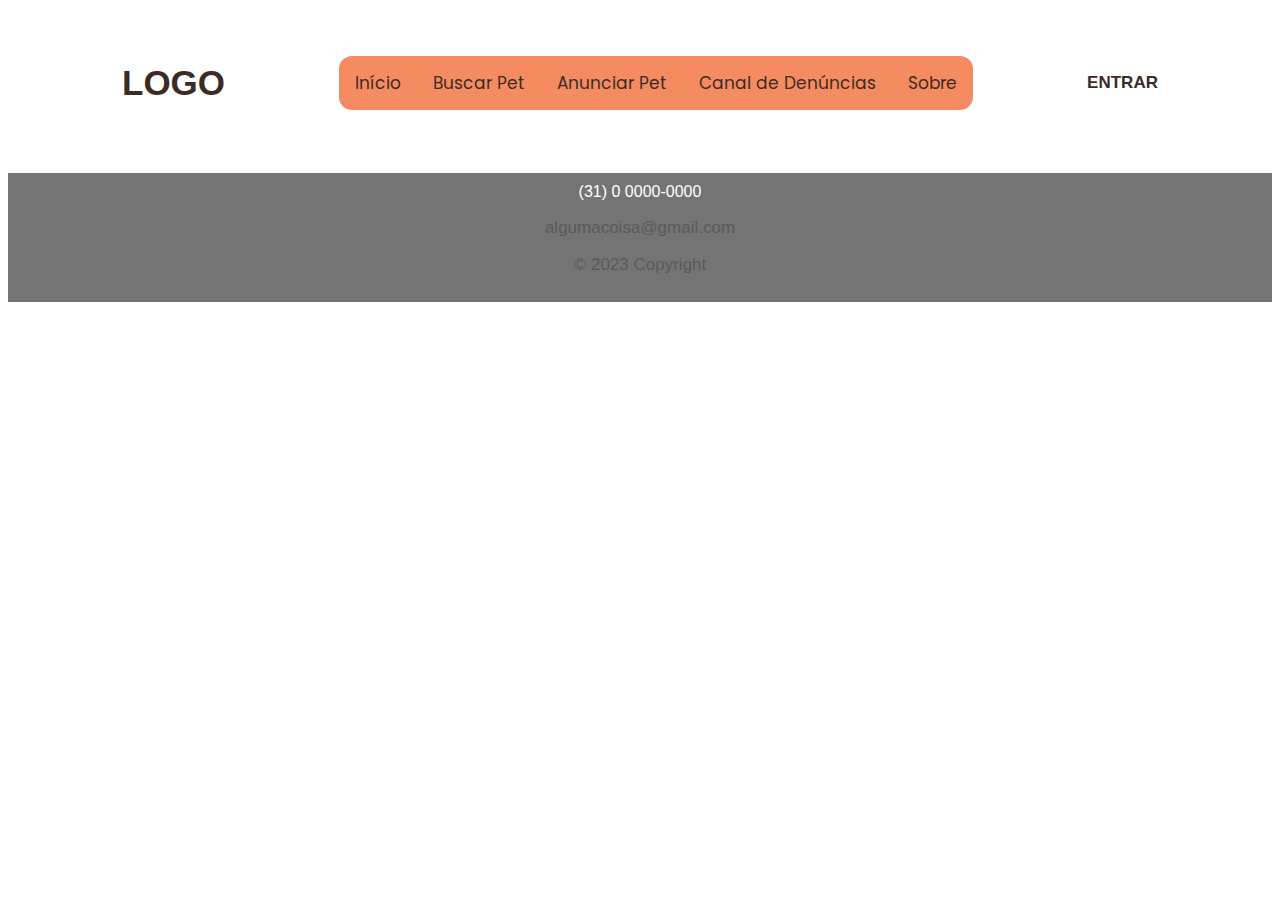
<file: src/paginas/anunciar_pet.html>
<!DOCTYPE html>
<html lang="pt-BR">
<head>
    <meta charset="UTF-8">
    <meta http-equiv="X-UA-Compatible" content="IE=edge">
    <meta name="viewport" content="width=device-width, initial-scale=1.0">
    <link rel="stylesheet" href="../css/style.css">
    <link rel="preconnect" href="https://fonts.googleapis.com">
    <link rel="preconnect" href="https://fonts.gstatic.com" crossorigin>
    <link
        href="https://fonts.googleapis.com/css2?family=Nunito:ital,wght@0,400;0,700;1,400&family=Poppins:wght@400;500;600&family=Roboto:wght@400;500&display=swap"
        rel="stylesheet">
    <title>Anunciar Pets | Adote um amigo</title>
</head>
<body>
    <header class="header">
        <span tabindex="1" class="logo">LOGO</span>
        <ul class="navbar">
          <li><a href="../index.html">Início</a></li>
          <li><a href="buscar_pet.html">Buscar Pet</a></li>
          <li><a href="anunciar_pet.html">Anunciar Pet</a></li>
          <li><a href="canal_denuncia.html">Canal de Denúncias</a></li>
          <li>
            <a href="#">Sobre</a>
            <ul>
              <li><a href="quem_somos.html">Quem Somos</a></li>
              <li><a href="perguntas_frequentes.html">Perguntas Frequentes</a></li>
            </ul>
          </li>
        </ul>
        <a href="login.html" class="login">ENTRAR</a>
    </header>
    <footer>
      (31) 0 0000-0000
       <p> algumacoisa@gmail.com</p>
       <p>© 2023 Copyright</p>
     </footer>
</body>
</html>
</file>
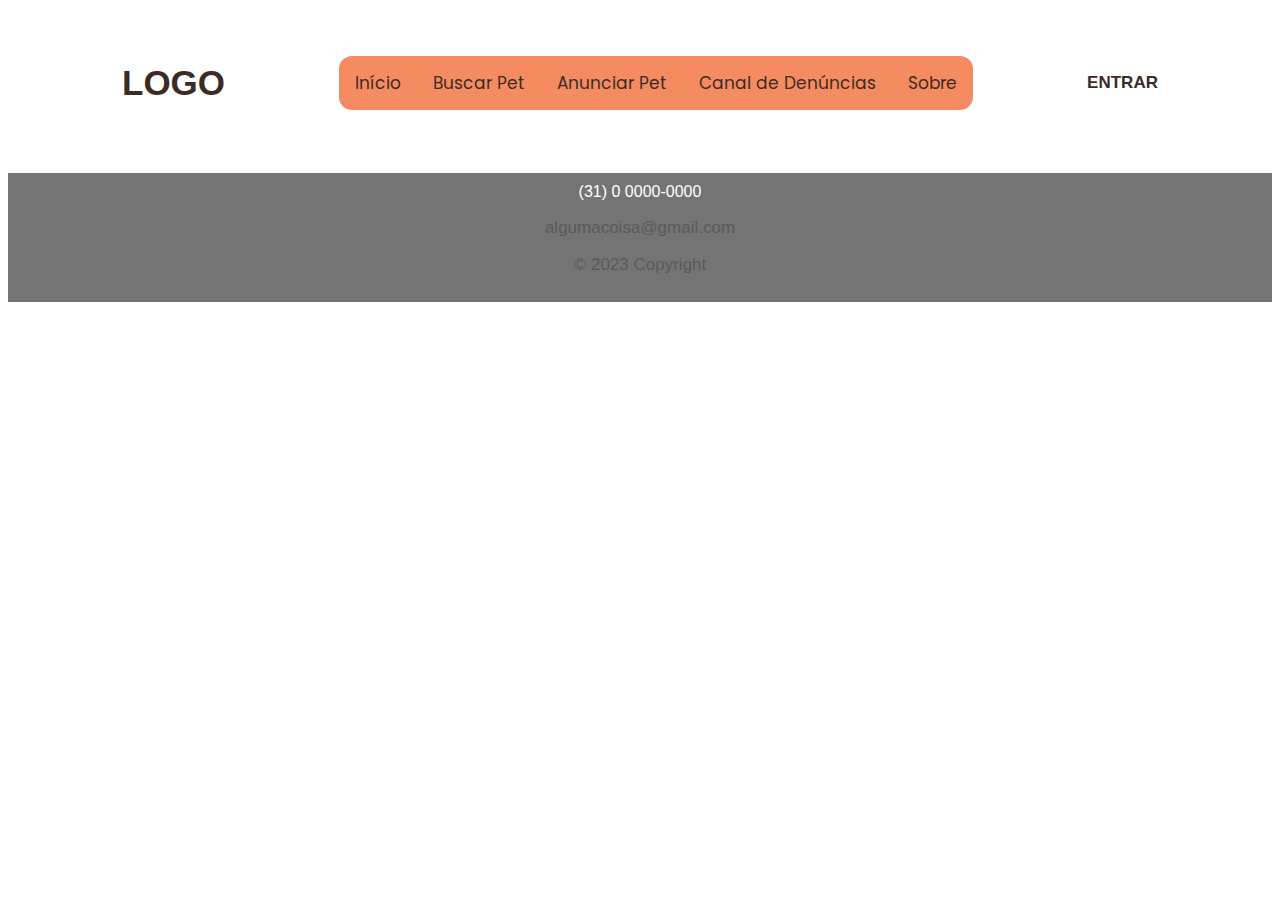
<file: src/paginas/buscar_pet.html>
<!DOCTYPE html>
<html lang="pt-BR">
<head>
    <meta charset="UTF-8">
    <meta http-equiv="X-UA-Compatible" content="IE=edge">
    <meta name="viewport" content="width=device-width, initial-scale=1.0">
    <link rel="stylesheet" href="../css/style.css">
    <link rel="preconnect" href="https://fonts.googleapis.com">
    <link rel="preconnect" href="https://fonts.gstatic.com" crossorigin>
    <link
        href="https://fonts.googleapis.com/css2?family=Nunito:ital,wght@0,400;0,700;1,400&family=Poppins:wght@400;500;600&family=Roboto:wght@400;500&display=swap"
        rel="stylesheet">
    <title>Buscar Pets | Adote um amigo</title>
</head>
<body>
  <header class="header">
    <span tabindex="1" class="logo">LOGO</span>
    <ul class="navbar">
      <li><a href="../index.html">Início</a></li>
      <li><a href="buscar_pet.html">Buscar Pet</a></li>
      <li><a href="anunciar_pet.html">Anunciar Pet</a></li>
      <li><a href="canal_denuncia.html">Canal de Denúncias</a></li>
      <li>
        <a href="#">Sobre</a>
        <ul>
          <li><a href="quem_somos.html">Quem Somos</a></li>
          <li><a href="perguntas_frequentes.html">Perguntas Frequentes</a></li>
        </ul>
      </li>
    </ul>
    <a href="login.html" class="login">ENTRAR</a>
</header>
<footer>
  (31) 0 0000-0000
   <p> algumacoisa@gmail.com</p>
   <p>© 2023 Copyright</p>
 </footer>
</body>
</html>
</file>
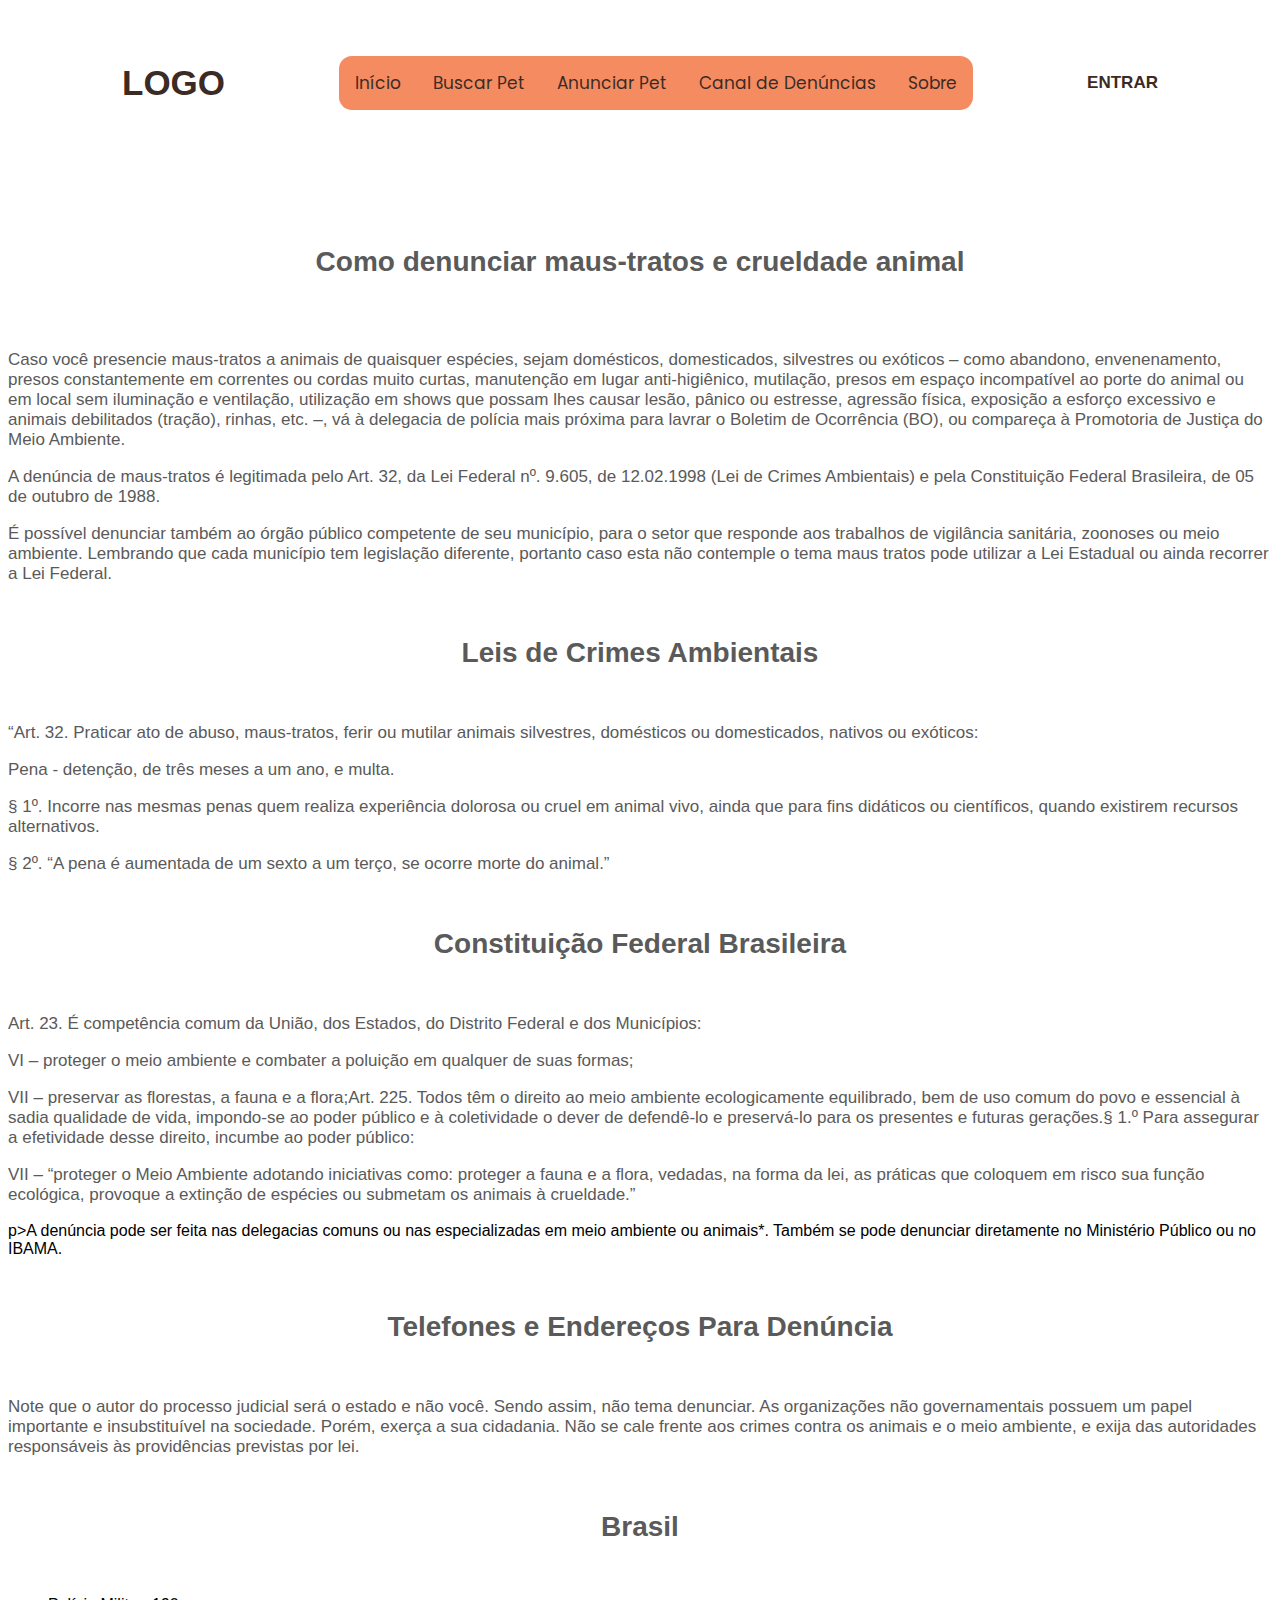
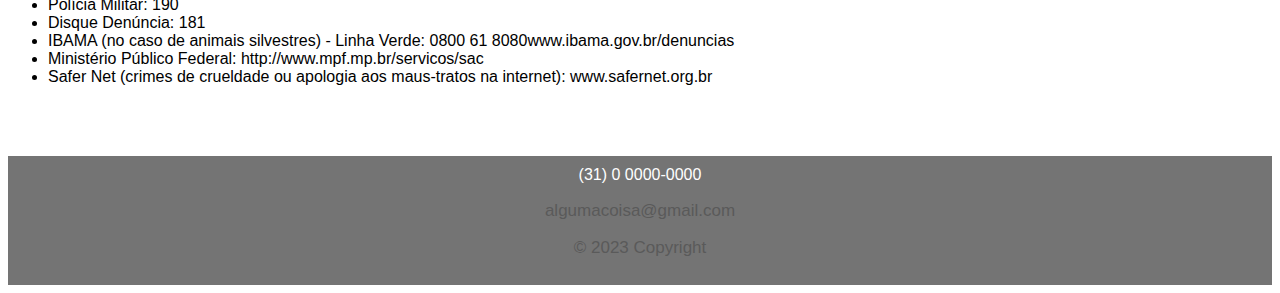
<file: src/paginas/canal_denuncia.html>
<!DOCTYPE html>
<html lang="pt-BR">

<head>
  <meta charset="UTF-8">
  <meta http-equiv="X-UA-Compatible" content="IE=edge">
  <meta name="viewport" content="width=device-width, initial-scale=1.0">
  <link rel="stylesheet" href="../css/style.css">
  <link rel="preconnect" href="https://fonts.googleapis.com">
    <link rel="preconnect" href="https://fonts.gstatic.com" crossorigin>
    <link
        href="https://fonts.googleapis.com/css2?family=Nunito:ital,wght@0,400;0,700;1,400&family=Poppins:wght@400;500;600&family=Roboto:wght@400;500&display=swap"
        rel="stylesheet">
  <title>Canal de denúncia | Adote um amigo</title>
</head>

<body>
  <header class="header">
    <span tabindex="1" class="logo">LOGO</span>
    <ul class="navbar">
      <li><a href="../index.html">Início</a></li>
      <li><a href="buscar_pet.html">Buscar Pet</a></li>
      <li><a href="anunciar_pet.html">Anunciar Pet</a></li>
      <li><a href="canal_denuncia.html">Canal de Denúncias</a></li>
      <li>
        <a href="#">Sobre</a>
        <ul>
          <li><a href="quem_somos.html">Quem Somos</a></li>
          <li><a href="perguntas_frequentes.html">Perguntas Frequentes</a></li>
        </ul>
      </li>
    </ul>
    <a href="login.html" class="login">ENTRAR</a>
  </header>


  <br><br><br>
  
  <h1 class="alinhamento">Como denunciar maus-tratos e crueldade animal</h1>
  <br><br>

    <p> Caso você presencie maus-tratos a animais de quaisquer espécies, sejam domésticos, domesticados, silvestres ou
    exóticos – como abandono, envenenamento, presos constantemente em correntes ou cordas muito curtas, manutenção em
    lugar anti-higiênico, mutilação, presos em espaço incompatível ao porte do animal ou em local sem iluminação e
    ventilação, utilização em shows que possam lhes causar lesão, pânico ou estresse, agressão física, exposição a
    esforço excessivo e animais debilitados (tração), rinhas, etc. –, vá à delegacia de polícia mais próxima para lavrar
    o Boletim de Ocorrência (BO), ou compareça à Promotoria de Justiça do Meio Ambiente. </p>

    <p>A denúncia de maus-tratos é legitimada pelo Art. 32, da Lei Federal nº. 9.605, de 12.02.1998 (Lei de Crimes
    Ambientais) e pela Constituição Federal Brasileira, de 05 de outubro de 1988.</p>

   <p>É possível denunciar também ao órgão público competente de seu município, para o setor que responde aos trabalhos
    de vigilância sanitária, zoonoses ou meio ambiente. Lembrando que cada município tem legislação diferente, portanto
    caso esta não contemple o tema maus tratos pode utilizar a Lei Estadual ou ainda recorrer a Lei Federal.</p>
  <br>

  <h1 class="alinhamento">Leis de Crimes Ambientais</h1>
  <br>
    <p>“Art. 32. Praticar ato de abuso, maus-tratos, ferir ou mutilar animais silvestres, domésticos ou domesticados,
    nativos ou exóticos:</p>
    <p>Pena - detenção, de três meses a um ano, e multa.</p>
    <p>§ 1º. Incorre nas mesmas penas quem realiza experiência dolorosa ou cruel em animal vivo, ainda que para fins
    didáticos ou científicos, quando existirem recursos alternativos.</p>
    <p>§ 2º. “A pena é aumentada de um sexto a um terço, se ocorre morte do animal.” </p>
    <br>

  <h1 class="alinhamento">Constituição Federal Brasileira</h1>
  <br>
    <p>Art. 23. É competência comum da União, dos Estados, do Distrito Federal e dos Municípios:</p>
    <p>VI – proteger o meio ambiente e combater a poluição em qualquer de suas formas;</p>
    <p>VII – preservar as florestas, a fauna e a flora;Art. 225. Todos têm o direito ao meio ambiente ecologicamente
    equilibrado, bem de uso comum do povo e essencial à sadia qualidade de vida, impondo-se ao poder público e à
    coletividade o dever de defendê-lo e preservá-lo para os presentes e futuras gerações.§ 1.º Para assegurar a
    efetividade desse direito, incumbe ao poder público:</p>
    <p>VII – “proteger o Meio Ambiente adotando iniciativas como: proteger a fauna e a flora, vedadas, na forma da lei, as
    práticas que coloquem em risco sua função ecológica, provoque a extinção de espécies ou submetam os animais à
    crueldade.”</p>
    p>A denúncia pode ser feita nas delegacias comuns ou nas especializadas em meio ambiente ou animais*. Também se pode
    denunciar diretamente no Ministério Público ou no IBAMA.</p>
    <br>

    <h1 class="alinhamento">Telefones e Endereços Para Denúncia</h1>
    <br>
      <p>Note que o autor do processo judicial será o estado e não você. Sendo assim, não tema denunciar. As organizações não governamentais possuem um papel importante e insubstituível na sociedade. Porém, exerça a sua cidadania. Não se cale frente aos crimes contra os animais e o meio ambiente, e exija das autoridades responsáveis às providências previstas por lei. </p>  
      <br>  

    <h1 class="alinhamento">Brasil</h1>
    <br>
    <ul>
      <li>Polícia Militar: 190</li>
      <li>Disque Denúncia: 181</li>
      <li>IBAMA (no caso de animais silvestres) - Linha Verde: 0800 61 8080www.ibama.gov.br/denuncias</li>
      <li>Ministério Público Federal: http://www.mpf.mp.br/servicos/sac</li>
      <li>Safer Net (crimes de crueldade ou apologia aos maus-tratos na internet): www.safernet.org.br</li>
    </ul>
    <br><br><br>
    <footer>
     (31) 0 0000-0000
      <p> algumacoisa@gmail.com</p>
      <p>© 2023 Copyright</p>
    </footer>

</body>

</html>
</file>
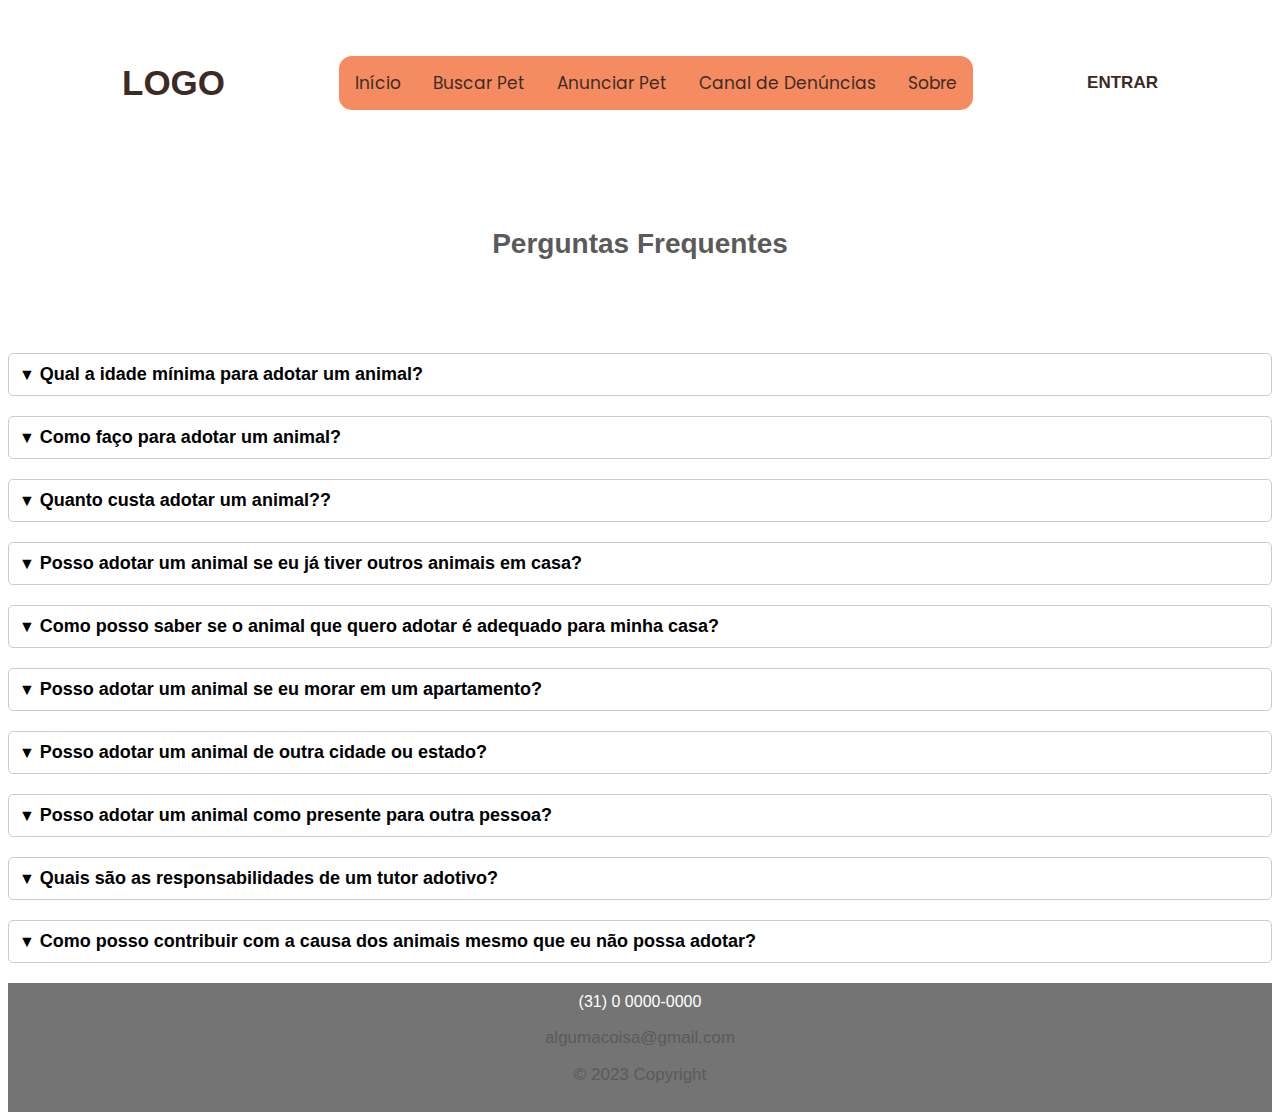
<file: src/paginas/perguntas_frequentes.html>
<!DOCTYPE html>
<html lang="pt-BR">

<head>
  <meta charset="UTF-8">
  <meta http-equiv="X-UA-Compatible" content="IE=edge">
  <meta name="viewport" content="width=device-width, initial-scale=1.0">
  <link rel="stylesheet" href="../css/style.css">
  <link rel="preconnect" href="https://fonts.googleapis.com">
    <link rel="preconnect" href="https://fonts.gstatic.com" crossorigin>
    <link
        href="https://fonts.googleapis.com/css2?family=Nunito:ital,wght@0,400;0,700;1,400&family=Poppins:wght@400;500;600&family=Roboto:wght@400;500&display=swap"
        rel="stylesheet">
  <title> Perguntas frequentes | Adote um amigo</title>
</head>

<body>
  <header class="header">
    <span tabindex="1" class="logo">LOGO</span>
    <ul class="navbar">
      <li><a href="../index.html">Início</a></li>
      <li><a href="buscar_pet.html">Buscar Pet</a></li>
      <li><a href="anunciar_pet.html">Anunciar Pet</a></li>
      <li><a href="canal_denuncia.html">Canal de Denúncias</a></li>
      <li>
        <a href="#">Sobre</a>
        <ul>
          <li><a href="quem_somos.html">Quem Somos</a></li>
          <li><a href="perguntas_frequentes.html">Perguntas Frequentes</a></li>
        </ul>
      </li>
    </ul>
    <a href="login.html" class="login">ENTRAR</a>
  </header>
  <br><br>
  <h1 style="text-align: center;">Perguntas Frequentes</h1>
  <br><br><br>
  <div class="faq">
    <h3>Qual a idade mínima para adotar um animal?</h3>
    <p>A idade mínima para adotar um animal é de 18 anos.</p>
  </div>
  <div class="faq">
    <h3>Como faço para adotar um animal?</h3>
    <p> Primeiro, escolha o animal que deseja adotar. Você deve entrar em contato com o anunciante por meio do número de
      contato disponível e preencher o termo de responsabilidade para adoção.</p>
  </div>
  <div class="faq">
    <h3>Quanto custa adotar um animal??</h3>
    <p>A adoção é gratuita. Você deve entrar em contato com o anunciante por meio do número de contato disponível e
      preencher o termo de responsabilidade para adoção.</p>
  </div>
  <div class="faq">
    <h3>Posso adotar um animal se eu já tiver outros animais em casa?</h3>
    <p>Sim, é possível, mas é importante garantir que os animais sejam compatíveis e que haja espaço suficiente para
      todos. Além disso, é importante apresentá-los de forma adequada para garantir uma transição suave</p>
  </div>

  <div class="faq">
    <h3>Como posso saber se o animal que quero adotar é adequado para minha casa? </h3>
    <p>O anúncio contém detalhes sobre a personalidade,raça, tamanho e outros detalhes específicos sobre o animal.</p>
  </div>
  <div class="faq">
    <h3>Posso adotar um animal se eu morar em um apartamento?</h3>
    <p>Sim, é possível adotar um animal de estimação enquanto se vive em um apartamento. No entanto, é importante
      considerar o tamanho do animal e suas necessidades de exercício antes de adotá-lo.</p>
  </div>
  <div class="faq">
    <h3>Posso adotar um animal de outra cidade ou estado?</h3>
    <p>Sim, mas você precisará providenciar o transporte para o animal.</p>
  </div>
  <div class="faq">
    <h3>Posso adotar um animal como presente para outra pessoa?</h3>
    <p>Não é recomendado adotar um animal como surpresa para outra pessoa, já que a adoção deve ser uma decisão
      cuidadosa e consciente.</p>
  </div>
  <div class="faq">
    <h3>Quais são as responsabilidades de um tutor adotivo?</h3>
    <p>As responsabilidades incluem fornecer abrigo, alimentação adequada, cuidados veterinários, exercício e amor ao
      animal. Além disso, é importante mantê-lo seguro e em conformidade com as leis locais de animais.</p>
  </div>
  <div class="faq">
    <h3>Como posso contribuir com a causa dos animais mesmo que eu não possa adotar?</h3>
    <p>Você pode ajudar falando com amigos e familiares sobre nossa organização e divulgando também os eventos de adoção
      disponibilizados.</p>
  </div>

  <script>
    let faqs = document.querySelectorAll('.faq');
    faqs.forEach(faq => {
      faq.addEventListener('click', () => {
        faqs.forEach(f => f.classList.remove('active'));
        faq.classList.toggle('active');
      });
    });
  </script>
  <footer>
    (31) 0 0000-0000
    <p> algumacoisa@gmail.com</p>
    <p>© 2023 Copyright</p>
  </footer>
</body>

</html>
</file>
<file: src/css/style.css>
@import "./login.css";

body{
    font-family: Arial, Helvetica, sans-serif;
}

.header {
    display: flex;
    justify-content: space-evenly;
    align-items: center;
    height: 150px;
    padding-bottom: 15px;
}

.logo {
    color: #3C2B24;
    font-size: 35px;
    font-weight: bold;
    text-decoration: none;
}

.navbar {
    font-family: Poppins;
    list-style-type: none;
    display: flex;
    align-items: center;
    padding: 0;
    font-size: 17px;
    background-color: #F58B61;
    border-radius: 13px;
}

.navbar li {
    position: relative;
}

.navbar li a {
    display: block;
    color: #3C2B24;
    text-align: center;
    padding-top: 14px;
    padding-bottom: 14px;
    padding-left: 16px;
    padding-right: 16px;
    text-decoration: none;
}

.navbar li:hover > a {
    color: #d0d0d0;
}

.navbar li ul {
    display: none;
    position: absolute;
    left: -60px;
    padding: 0;
    background-color: #ffffff;
    box-shadow: 0px 10px 15px #a0a0a040;
    list-style-type: none;
    min-width: 200px;
}

.navbar li:hover ul {
    display: block;
}

.login {
    color: #3C2B24;
    font-size: 17px;
    font-weight: bold;
    text-decoration: none;
}

.intro {
    background-color: #fafafa;
    height: 422px;
    display: flex;
    align-items: center;
    justify-content: space-evenly;
}

.textoIntroLocal {
    width: 430px;
}

h1 {
    font-size: 28px;
    font-weight: bold;
    color: #5a5a5a;
}

h2 {
    font-size: 20px;
    font-weight: bold;
    color: #5a5a5a;
}

p {
    font-size: 17px;
    font-weight: normal;
    color: #5a5a5a;
}

.inputInicio {
    height: 28px;
    width: 300px;
}

.inputInicio::placeholder {
    font-size: 17px;
}

.submitInicio {
    height: 34px;
    width: 100px;
    font-size: 17px;
}

.comoFunciona {
    padding: 80px;
    padding-left: 187px;
    padding-right: 170px;
}

.etapas {
    display: flex;
    align-items: center;
    justify-content: space-evenly;
}

.etapa1 {
    padding-right: 50px;
}

.etapa2 {
    padding-right: 50px;
}

.container {
	width: 50%;
	margin: auto;
	text-align: center;
}

form {
	display: inline-block;
	text-align: left;
}

.alinhamento{
    text-align: center;
}

footer {
    background-color:#747474;
    color: white;
    text-align: center;   
    padding: 10px;
  }

  .espacamento{
    padding: 80px;
  }

  .quemsomos{
    background-color: #fafafa;
    display:inline-flex;
    align-items:center;
    justify-content: space-evenly;
 }


 .faq {
    margin: 20px 0;
    padding: 10px;
    border: 1px solid #ccc;
    border-radius: 5px;
}
.faq h3 {
    margin: 0;
    font-size: 18px;
    font-weight: bold;
    cursor: pointer;
}
.faq p {
    margin: 10px 0;
    display: none;
}
.faq.active p {
    display: block;
}
.faq h3::before {
    content: "\25BC";
    display: inline-block;
    margin-right: 5px;
    font-size: 16px;
}
.faq.active h3::before {
    content: "\25B2";
}
</file>
